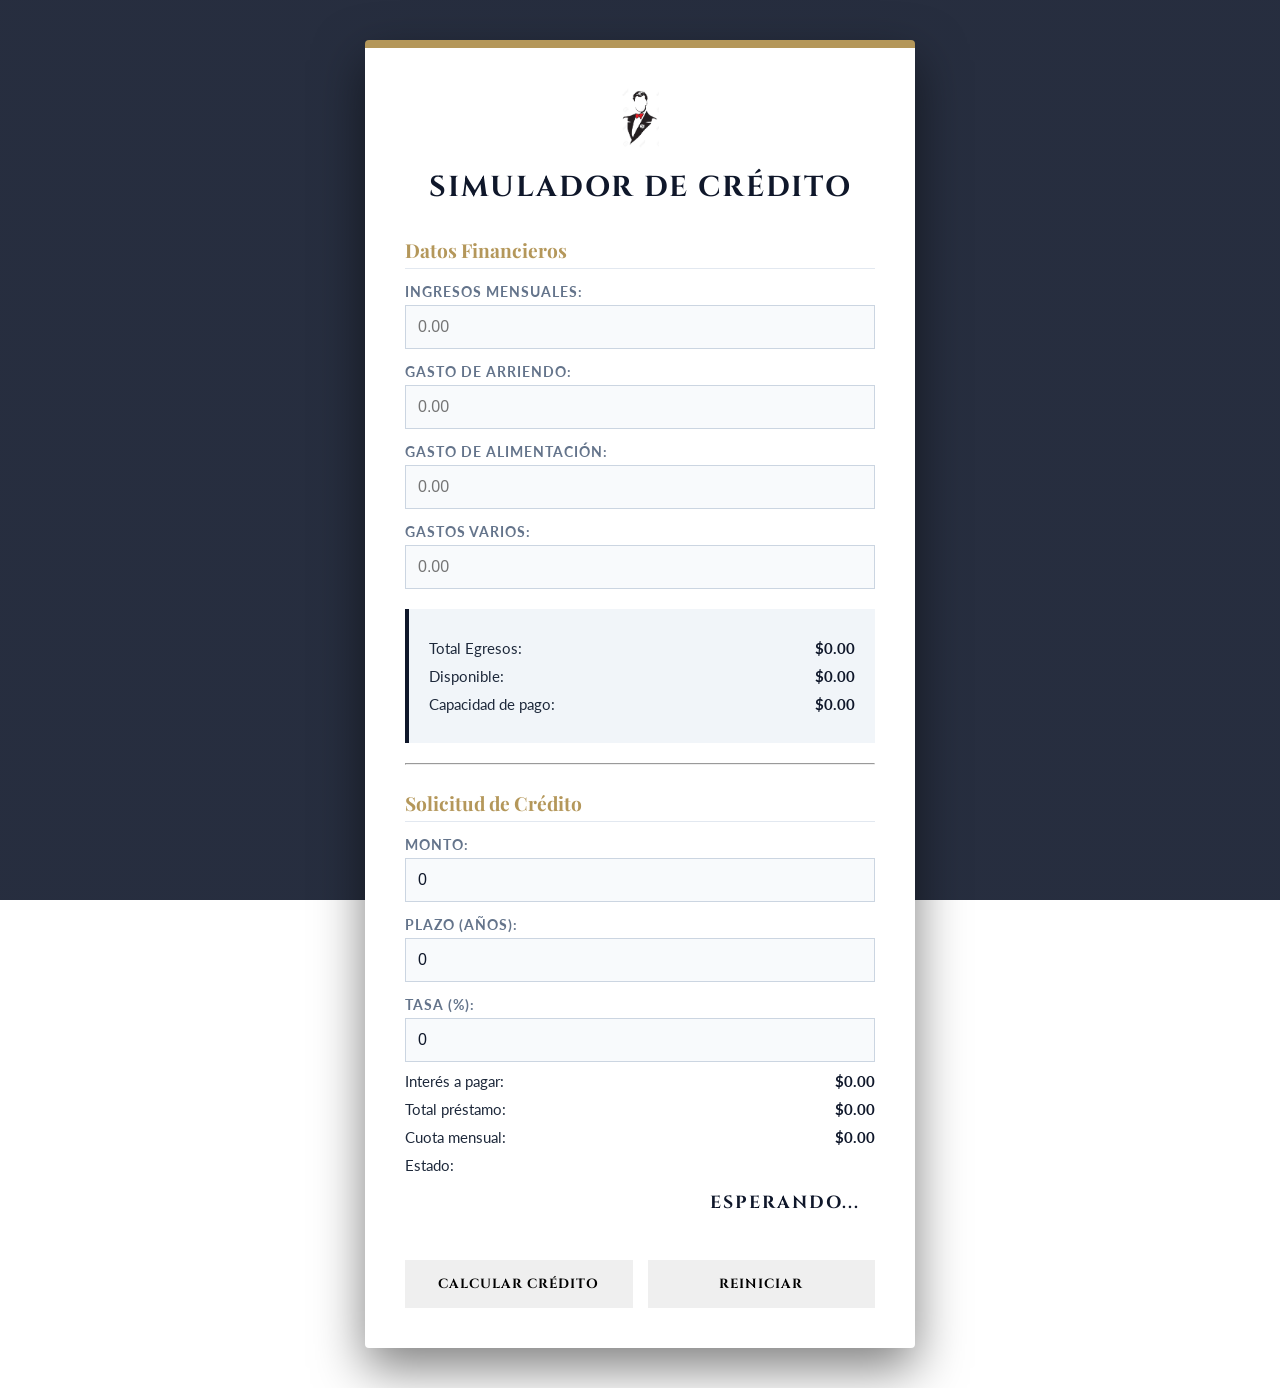
<file: index.html>
<!DOCTYPE html>
<html lang="es">
<head>
    <meta charset="UTF-8">
    <meta name="viewport" content="width=device-width, initial-scale=1.0">
    <title>Simulador de Crédito</title>
    <link rel="stylesheet" href="simulador.css">
</head>
<body>
    <div class="container">
        <h1>Simulador de Crédito</h1>

        <h2>Datos Financieros</h2>
<label for="txtIngresos">Ingresos Mensuales:</label>
<input type="number" id="txtIngresos" placeholder="0.00">

<label for="txtArriendo">Gasto de Arriendo:</label>
<input type="number" id="txtArriendo" placeholder="0.00">

<label for="txtAlimentacion">Gasto de Alimentación:</label>
<input type="number" id="txtAlimentacion" placeholder="0.00">

<label for="txtVarios">Gastos Varios:</label>
<input type="number" id="txtVarios" placeholder="0.00">

<div class="info-previa">
    <p>Total Egresos: <span id="spnTotalEgresos">$0.00</span></p>
    <p>Disponible: <span id="spnDisponible">$0.00</span></p>
    <p>Capacidad de pago: <span id="spnCapacidadPago">$0.00</span></p>
</div>

        <hr>

        <h2>Solicitud de Crédito</h2>
        <label>Monto:</label>
        <input type="number" id="txtMonto" value="0">
        <label>Plazo (Años):</label>
        <input type="number" id="txtPlazo" value="0">
        <label>Tasa (%):</label>
        <input type="number" id="txtTasaInteres" value="0">

        <p>Interés a pagar: <span id="spnInteresPagar">$0.00</span></p>
        <p>Total préstamo: <span id="lblTotalValor">$0.00</span></p>
        <p>Cuota mensual: <span id="lblCuotaValor">$0.00</span></p>
        <p>Estado: <span id="lblMensaje">ESPERANDO...</span></p>

        <div class="buttons">
            <button onclick="calcular()">Calcular Crédito</button>
            <button onclick="location.reload()">Reiniciar</button>
        </div>
    </div>

    <script src="funciones.js"></script>
    <script src="simulador.js"></script>
</body>
</html>
</file>
<file: simulador.css>
/* Importación de fuentes elegantes */
@import url('https://fonts.googleapis.com/css2?family=Cinzel:wght@400;700&family=Playfair+Display:ital,wght@0,400;0,700;1,400&family=Lato:wght@300;400;700&display=swap');

* {
    box-sizing: border-box;
    margin: 0;
    padding: 0;
}

body {
    font-family: 'Lato', sans-serif;
    /* Fondo con textura de oficina premium o madera oscura */
    background: linear-gradient(rgba(15, 23, 42, 0.9), rgba(15, 23, 42, 0.9)), 
                url('https://images.unsplash.com/photo-1589829545856-d10d557cf95f?auto=format&fit=crop&q=80&w=2070');
    background-size: cover;
    background-position: center;
    background-attachment: fixed;
    color: #e2e8f0;
    display: flex;
    justify-content: center;
    padding: 40px 20px;
    min-height: 100vh;
}

.container {
    background-color: #ffffff; /* Fondo blanco marfil para contraste de seriedad */
    color: #1e293b;
    padding: 40px;
    border-radius: 4px; /* Bordes rectos = mayor seriedad */
    width: 100%;
    max-width: 550px;
    box-shadow: 0 20px 50px rgba(0, 0, 0, 0.5);
    border-top: 8px solid #b4975a; /* Franja dorada de distinción */
    position: relative;
}

/* Integración del Logo suits.png */
.container::before {
    content: "";
    display: block;
    width: 120px;
    height: 60px;
    margin: 0 auto 20px;
    background: url('suits.png') no-repeat center;
    background-size: contain;
}

h1 {
    font-family: 'Cinzel', serif;
    text-align: center;
    color: #0f172a;
    font-size: 1.8rem;
    letter-spacing: 2px;
    margin-bottom: 30px;
    text-transform: uppercase;
}

h2 {
    font-family: 'Playfair Display', serif;
    font-size: 1.2rem;
    color: #b4975a; /* Dorado */
    border-bottom: 1px solid #e2e8f0;
    margin: 25px 0 15px;
    padding-bottom: 5px;
}

label {
    display: block;
    margin: 15px 0 5px;
    font-weight: 700;
    font-size: 0.85rem;
    text-transform: uppercase;
    color: #64748b;
    letter-spacing: 1px;
}

input {
    width: 100%;
    padding: 12px;
    background: #f8fafc;
    border: 1px solid #cbd5e1;
    border-radius: 0px; /* Estilo cuadrado */
    color: #0f172a;
    font-size: 1rem;
    transition: all 0.3s;
}

input:focus {
    outline: none;
    border-color: #b4975a;
    background: #fff;
    box-shadow: 0 0 5px rgba(180, 151, 90, 0.3);
}

.info-previa, .resultados-finales {
    background: #f1f5f9;
    padding: 20px;
    margin: 20px 0;
    border-left: 4px solid #0f172a;
}

p {
    display: flex;
    justify-content: space-between;
    margin: 10px 0;
    font-size: 0.95rem;
}

span {
    font-weight: 700;
    color: #0f172a;
}

/* Estilo del Mensaje de Aprobación */
#lblMensaje {
    font-family: 'Cinzel', serif;
    display: block;
    text-align: center;
    padding: 15px;
    margin-top: 20px;
    letter-spacing: 2px;
    font-size: 1.1rem;
}

.buttons {
    display: flex;
    gap: 15px;
    margin-top: 30px;
}

button {
    flex: 1;
    padding: 15px;
    font-family: 'Cinzel', serif;
    font-weight: 700;
    text-transform: uppercase;
    letter-spacing: 1px;
    cursor: pointer;
    transition: all 0.4s;
    border: none;
}

#btnCalcularCredito {
    background-color: #0f172a; /* Azul Oxford */
    color: #ffffff;
}

#btnCalcularCredito:hover {
    background-color: #b4975a; /* Cambia a Dorado al pasar el mouse */
    letter-spacing: 2px;
}

#btnReiniciar {
    background-color: transparent;
    color: #64748b;
    border: 1px solid #cbd5e1;
}

#btnReiniciar:hover {
    background-color: #f1f5f9;
    color: #0f172a;
}

/* Responsivo para móviles */
@media (max-width: 480px) {
    .container {
        padding: 25px;
    }
    h1 {
        font-size: 1.4rem;
    }
}
</file>
